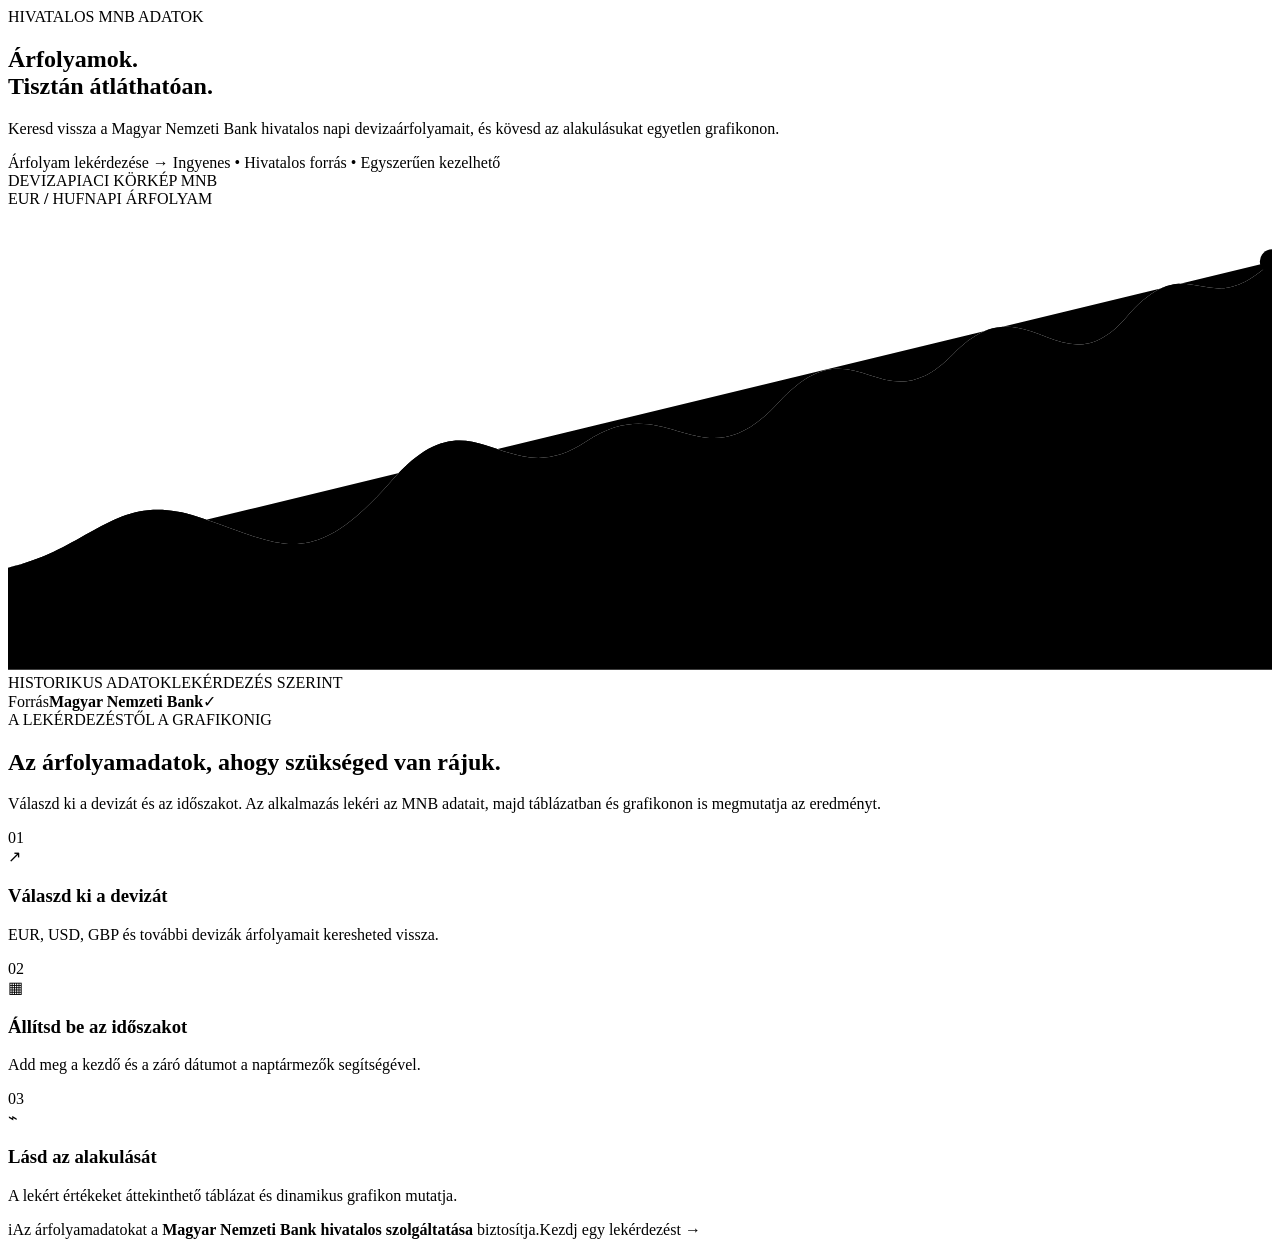
<file: src/main/resources/templates/index.html>
<!doctype html>
<html lang="hu" xmlns:th="http://www.thymeleaf.org">
<head th:replace="~{fragments :: head('Hivatalos árfolyamadatok')}"></head>
<body>
<nav th:replace="~{fragments :: nav('home')}"></nav>

<main>
    <section class="hero-section">
        <div class="container page-shell hero-grid">
            <div class="hero-copy">
                <div class="eyebrow"><span class="status-dot"></span> HIVATALOS MNB ADATOK</div>
                <h1>Árfolyamok.<br><span class="text-accent">Tisztán átláthatóan.</span></h1>
                <p class="hero-lead">Keresd vissza a Magyar Nemzeti Bank hivatalos napi devizaárfolyamait, és kövesd az alakulásukat egyetlen grafikonon.</p>
                <div class="hero-actions">
                    <a class="btn btn-primary btn-lg" th:href="@{/mnb}">Árfolyam lekérdezése <span aria-hidden="true">→</span></a>
                    <span class="action-note">Ingyenes • Hivatalos forrás • Egyszerűen kezelhető</span>
                </div>
            </div>
            <div class="hero-visual" aria-label="Stilizált árfolyamgrafikon illusztráció">
                <div class="visual-topline"><span>DEVIZAPIACI KÖRKÉP</span><span class="live-label"><i></i> MNB</span></div>
                <div class="visual-pair"><span>EUR <b>/</b> HUF</span><span class="visual-change">NAPI ÁRFOLYAM</span></div>
                <div class="visual-chart">
                    <div class="chart-gridline grid-one"></div><div class="chart-gridline grid-two"></div><div class="chart-gridline grid-three"></div>
                    <svg viewBox="0 0 520 190" role="img" aria-label="Emelkedő árfolyamvonal illusztráció" preserveAspectRatio="none">
                        <defs><linearGradient id="areaFill" x1="0" x2="0" y1="0" y2="1"><stop offset="0%" stop-color="#42d6b4" stop-opacity=".25"/><stop offset="100%" stop-color="#42d6b4" stop-opacity="0"/></linearGradient></defs>
                        <path class="chart-area" d="M0 148 C35 140 44 116 78 127 S124 151 158 112 S204 119 238 96 S285 115 317 80 S359 91 389 60 S433 76 460 45 S492 49 520 22 L520 190 L0 190 Z"/>
                        <path class="chart-line" d="M0 148 C35 140 44 116 78 127 S124 151 158 112 S204 119 238 96 S285 115 317 80 S359 91 389 60 S433 76 460 45 S492 49 520 22"/>
                        <circle cx="520" cy="22" r="5" class="chart-point"/>
                    </svg>
                    <div class="chart-dates"><span>HISTORIKUS ADATOK</span><span>LEKÉRDEZÉS SZERINT</span></div>
                </div>
                <div class="visual-footer"><span>Forrás</span><strong>Magyar Nemzeti Bank</strong><span class="shield-icon">✓</span></div>
            </div>
        </div>
    </section>

    <section class="section-space">
        <div class="container page-shell">
            <div class="section-heading">
                <div><div class="eyebrow">A LEKÉRDEZÉSTŐL A GRAFIKONIG</div><h2>Az árfolyamadatok, ahogy szükséged van rájuk.</h2></div>
                <p>Válaszd ki a devizát és az időszakot. Az alkalmazás lekéri az MNB adatait, majd táblázatban és grafikonon is megmutatja az eredményt.</p>
            </div>
            <div class="row g-3 feature-row">
                <div class="col-md-4"><article class="feature-card"><span class="feature-number">01</span><div class="feature-icon">↗</div><h3>Válaszd ki a devizát</h3><p>EUR, USD, GBP és további devizák árfolyamait keresheted vissza.</p></article></div>
                <div class="col-md-4"><article class="feature-card"><span class="feature-number">02</span><div class="feature-icon">▦</div><h3>Állítsd be az időszakot</h3><p>Add meg a kezdő és a záró dátumot a naptármezők segítségével.</p></article></div>
                <div class="col-md-4"><article class="feature-card"><span class="feature-number">03</span><div class="feature-icon">⌁</div><h3>Lásd az alakulását</h3><p>A lekért értékeket áttekinthető táblázat és dinamikus grafikon mutatja.</p></article></div>
            </div>
            <div class="source-note"><span class="source-icon">i</span><span>Az árfolyamadatokat a <strong>Magyar Nemzeti Bank hivatalos szolgáltatása</strong> biztosítja.</span><a th:href="@{/mnb}">Kezdj egy lekérdezést <span aria-hidden="true">→</span></a></div>
        </div>
    </section>
</main>

<footer th:replace="~{fragments :: footer}"></footer>
<th:block th:replace="~{fragments :: scripts}"></th:block>
</body>
</html>
</file>
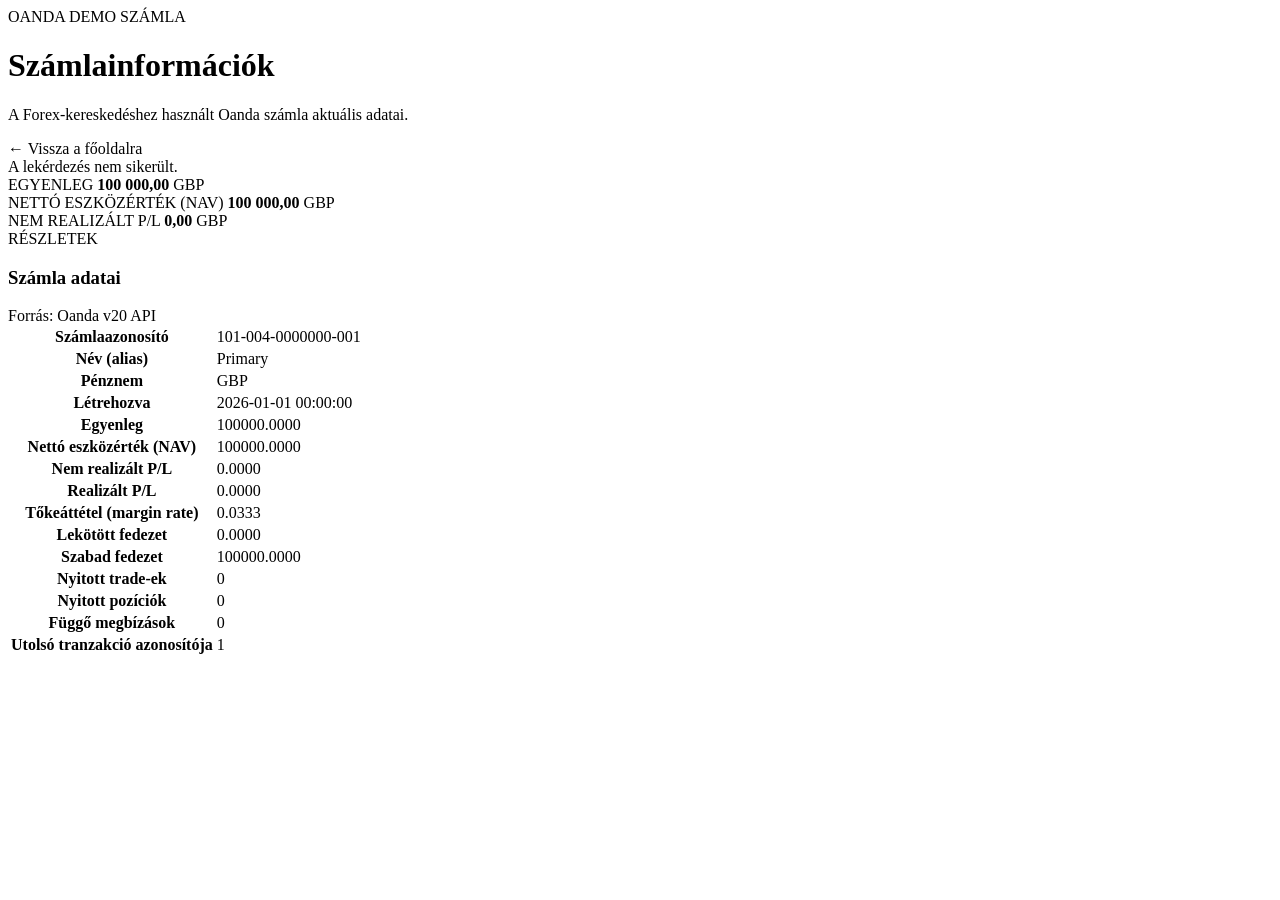
<file: src/main/resources/templates/account_info.html>
<!doctype html>
<html lang="hu" xmlns:th="http://www.thymeleaf.org">
<head th:replace="~{fragments :: head('Forex-account')}"></head>
<body>
<nav th:replace="~{fragments :: nav('account')}"></nav>

<main class="rates-page">
    <div class="container page-shell">
        <div class="rates-heading">
            <div><div class="eyebrow"><span class="status-dot"></span> OANDA DEMO SZÁMLA</div>
                <h1>Számlainformációk</h1>
                <p>A Forex-kereskedéshez használt Oanda számla aktuális adatai.</p>
            </div>
            <a class="back-link" th:href="@{/}">← Vissza a főoldalra</a>
        </div>

        <div class="alert alert-danger" role="alert" th:if="${error}" th:text="${error}">A lekérdezés nem sikerült.</div>

        <th:block th:if="${summary}">
            <div class="row g-3 mb-4">
                <div class="col-md-4"><article class="stat-card">
                    <span class="eyebrow">EGYENLEG</span>
                    <strong th:text="${#numbers.formatDecimal(summary.balance.bigDecimalValue(), 1, 'WHITESPACE', 2, 'COMMA')}">100 000,00</strong>
                    <span th:text="${summary.currency}">GBP</span>
                </article></div>
                <div class="col-md-4"><article class="stat-card">
                    <span class="eyebrow">NETTÓ ESZKÖZÉRTÉK (NAV)</span>
                    <strong th:text="${#numbers.formatDecimal(summary.NAV.bigDecimalValue(), 1, 'WHITESPACE', 2, 'COMMA')}">100 000,00</strong>
                    <span th:text="${summary.currency}">GBP</span>
                </article></div>
                <div class="col-md-4"><article class="stat-card">
                    <span class="eyebrow">NEM REALIZÁLT P/L</span>
                    <strong th:text="${#numbers.formatDecimal(summary.unrealizedPL.bigDecimalValue(), 1, 'WHITESPACE', 2, 'COMMA')}">0,00</strong>
                    <span th:text="${summary.currency}">GBP</span>
                </article></div>
            </div>

            <article class="table-card">
                <div class="card-heading"><div><span class="eyebrow">RÉSZLETEK</span><h3>Számla adatai</h3></div><span class="table-source">Forrás: Oanda v20 API</span></div>
                <div class="table-responsive"><table class="table align-middle rate-table">
                    <tbody>
                    <tr><th scope="row">Számlaazonosító</th><td class="text-end" th:text="${summary.id}">101-004-0000000-001</td></tr>
                    <tr><th scope="row">Név (alias)</th><td class="text-end" th:text="${summary.alias}">Primary</td></tr>
                    <tr><th scope="row">Pénznem</th><td class="text-end"><span class="currency-pill" th:text="${summary.currency}">GBP</span></td></tr>
                    <tr><th scope="row">Létrehozva</th><td class="text-end" th:text="${#strings.replace(#strings.substring(summary.createdTime.toString(), 0, 19), 'T', ' ')}">2026-01-01 00:00:00</td></tr>
                    <tr><th scope="row">Egyenleg</th><td class="text-end rate-value" th:text="${summary.balance}">100000.0000</td></tr>
                    <tr><th scope="row">Nettó eszközérték (NAV)</th><td class="text-end rate-value" th:text="${summary.NAV}">100000.0000</td></tr>
                    <tr><th scope="row">Nem realizált P/L</th><td class="text-end rate-value" th:text="${summary.unrealizedPL}">0.0000</td></tr>
                    <tr><th scope="row">Realizált P/L</th><td class="text-end rate-value" th:text="${summary.pl}">0.0000</td></tr>
                    <tr><th scope="row">Tőkeáttétel (margin rate)</th><td class="text-end rate-value" th:text="${summary.marginRate}">0.0333</td></tr>
                    <tr><th scope="row">Lekötött fedezet</th><td class="text-end rate-value" th:text="${summary.marginUsed}">0.0000</td></tr>
                    <tr><th scope="row">Szabad fedezet</th><td class="text-end rate-value" th:text="${summary.marginAvailable}">100000.0000</td></tr>
                    <tr><th scope="row">Nyitott trade-ek</th><td class="text-end" th:text="${summary.openTradeCount}">0</td></tr>
                    <tr><th scope="row">Nyitott pozíciók</th><td class="text-end" th:text="${summary.openPositionCount}">0</td></tr>
                    <tr><th scope="row">Függő megbízások</th><td class="text-end" th:text="${summary.pendingOrderCount}">0</td></tr>
                    <tr><th scope="row">Utolsó tranzakció azonosítója</th><td class="text-end" th:text="${summary.lastTransactionID}">1</td></tr>
                    </tbody>
                </table></div>
            </article>
        </th:block>
    </div>
</main>

<footer th:replace="~{fragments :: footer}"></footer>
<th:block th:replace="~{fragments :: scripts}"></th:block>
</body>
</html>
</file>
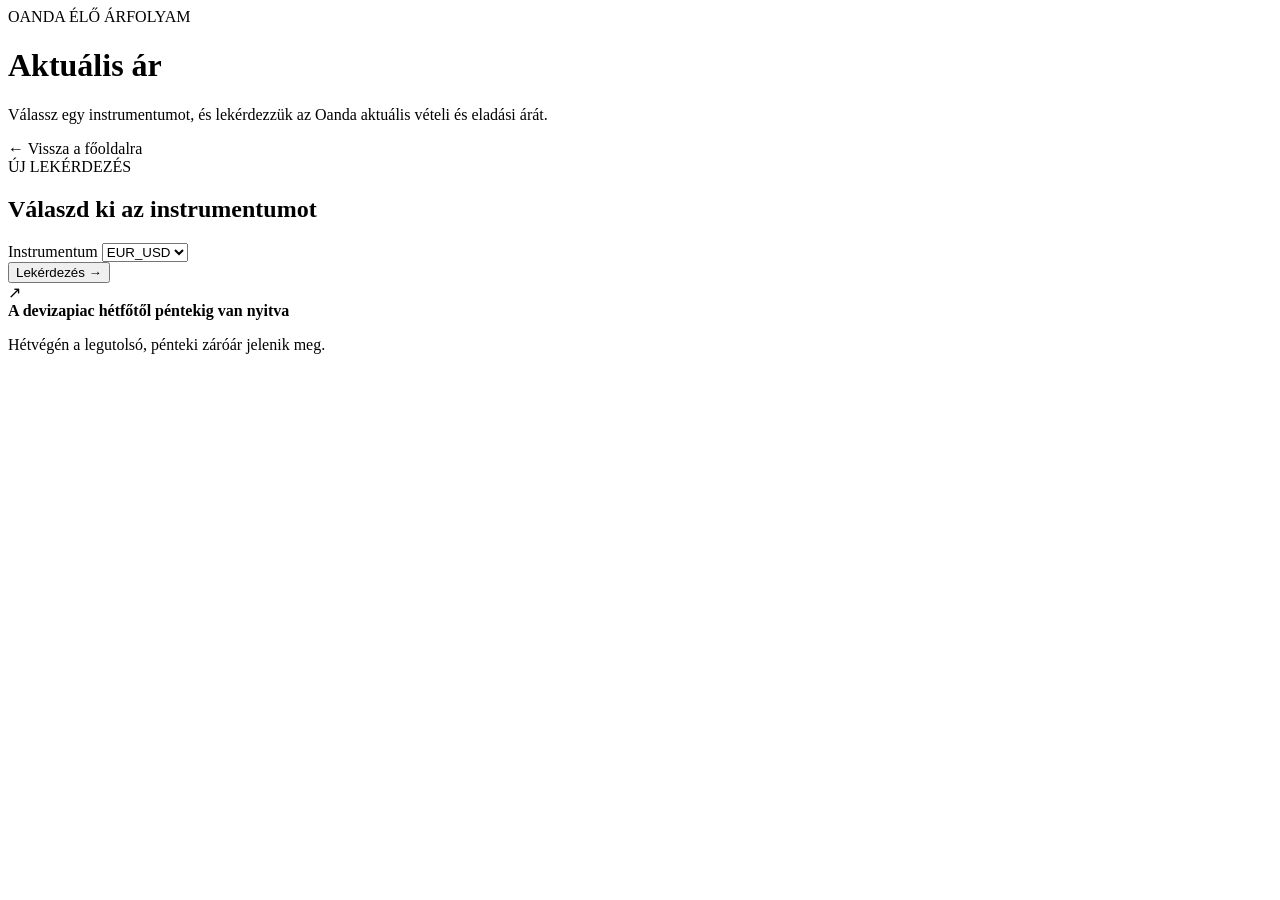
<file: src/main/resources/templates/form_actual_prices.html>
<!doctype html>
<html lang="hu" xmlns:th="http://www.thymeleaf.org">
<head th:replace="~{fragments :: head('Forex-AktÁr')}"></head>
<body>
<nav th:replace="~{fragments :: nav('aktar')}"></nav>

<main class="rates-page">
    <div class="container page-shell">
        <div class="rates-heading">
            <div><div class="eyebrow"><span class="status-dot"></span> OANDA ÉLŐ ÁRFOLYAM</div>
                <h1>Aktuális ár</h1>
                <p>Válassz egy instrumentumot, és lekérdezzük az Oanda aktuális vételi és eladási árát.</p>
            </div>
            <a class="back-link" th:href="@{/}">← Vissza a főoldalra</a>
        </div>

        <section class="query-card" aria-labelledby="query-title">
            <div class="query-title-row"><div><span class="eyebrow">ÚJ LEKÉRDEZÉS</span><h2 id="query-title">Válaszd ki az instrumentumot</h2></div></div>
            <form th:action="@{/actual_prices}" th:object="${par}" method="post">
                <div class="row g-3 align-items-end">
                    <div class="col-lg-9 col-md-8"><label class="form-label" for="instrument">Instrumentum</label>
                        <select class="form-select form-select-lg" id="instrument" th:field="*{instrument}" required>
                            <option th:each="instr : ${instruments}" th:value="${instr}" th:text="${instr}">EUR_USD</option>
                        </select>
                    </div>
                    <div class="col-lg-3 col-md-4"><button class="btn btn-primary btn-lg w-100 search-button" type="submit">Lekérdezés <span aria-hidden="true">→</span></button></div>
                </div>
            </form>
        </section>
        <div class="initial-state"><span class="initial-icon">↗</span><div><strong>A devizapiac hétfőtől péntekig van nyitva</strong><p>Hétvégén a legutolsó, pénteki záróár jelenik meg.</p></div></div>
    </div>
</main>

<footer th:replace="~{fragments :: footer}"></footer>
<th:block th:replace="~{fragments :: scripts}"></th:block>
</body>
</html>
</file>
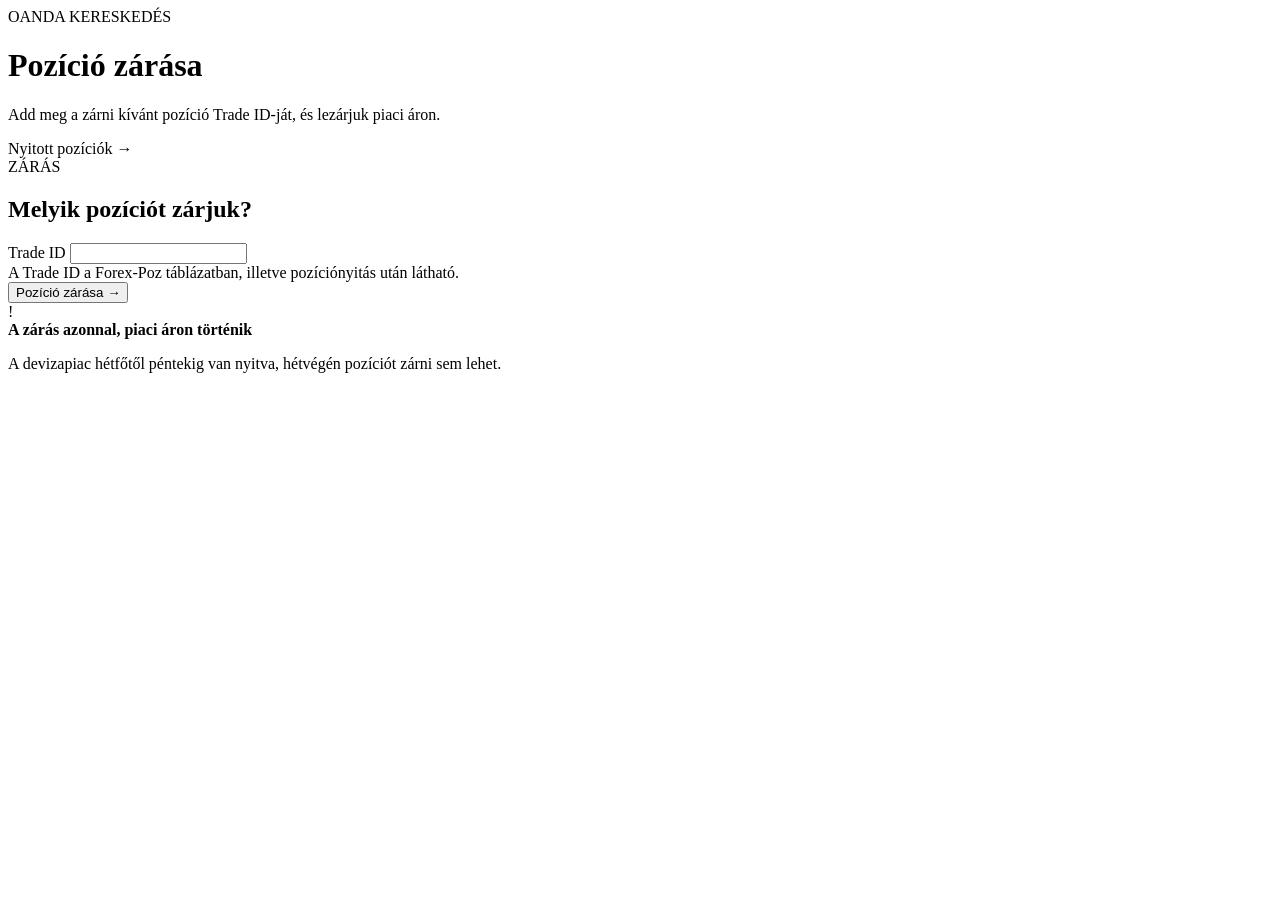
<file: src/main/resources/templates/form_close_position.html>
<!doctype html>
<html lang="hu" xmlns:th="http://www.thymeleaf.org">
<head th:replace="~{fragments :: head('Forex-Zár')}"></head>
<body>
<nav th:replace="~{fragments :: nav('zar')}"></nav>

<main class="rates-page">
    <div class="container page-shell">
        <div class="rates-heading">
            <div><div class="eyebrow"><span class="status-dot"></span> OANDA KERESKEDÉS</div>
                <h1>Pozíció zárása</h1>
                <p>Add meg a zárni kívánt pozíció Trade ID-ját, és lezárjuk piaci áron.</p>
            </div>
            <a class="back-link" th:href="@{/positions}">Nyitott pozíciók →</a>
        </div>

        <section class="query-card" aria-labelledby="query-title">
            <div class="query-title-row"><div><span class="eyebrow">ZÁRÁS</span><h2 id="query-title">Melyik pozíciót zárjuk?</h2></div></div>
            <form th:action="@{/close_position}" th:object="${param}" method="post">
                <div class="row g-3 align-items-end">
                    <div class="col-lg-9 col-md-8"><label class="form-label" for="tradeId">Trade ID</label>
                        <input class="form-control form-control-lg" id="tradeId" type="number" min="1" step="1" th:field="*{tradeId}" required>
                        <div class="form-text">A Trade ID a Forex-Poz táblázatban, illetve pozíciónyitás után látható.</div>
                    </div>
                    <div class="col-lg-3 col-md-4"><button class="btn btn-primary btn-lg w-100 search-button" type="submit">Pozíció zárása <span aria-hidden="true">→</span></button></div>
                </div>
            </form>
        </section>
        <div class="initial-state"><span class="initial-icon">!</span><div><strong>A zárás azonnal, piaci áron történik</strong><p>A devizapiac hétfőtől péntekig van nyitva, hétvégén pozíciót zárni sem lehet.</p></div></div>
    </div>
</main>

<footer th:replace="~{fragments :: footer}"></footer>
<th:block th:replace="~{fragments :: scripts}"></th:block>
</body>
</html>
</file>
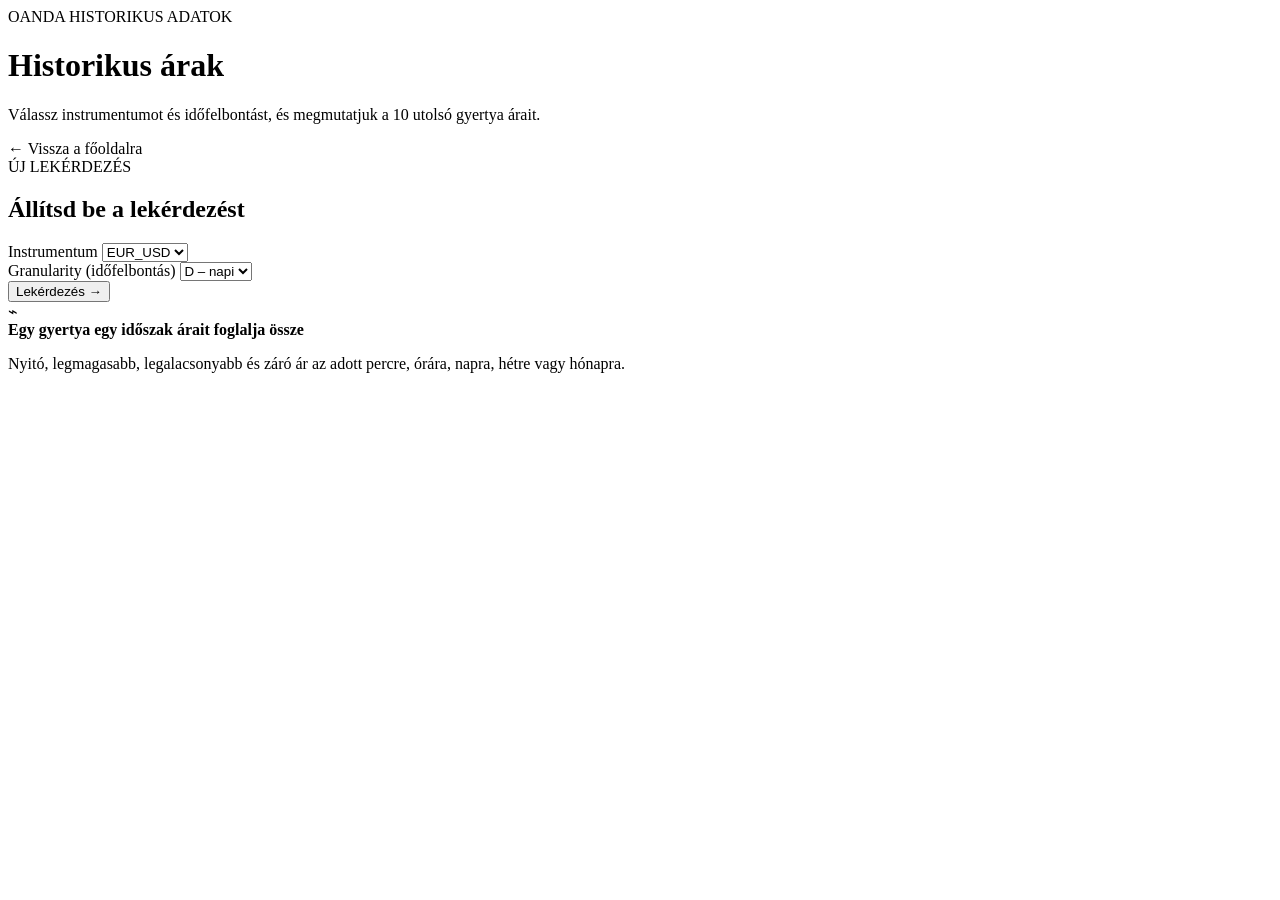
<file: src/main/resources/templates/form_hist_prices.html>
<!doctype html>
<html lang="hu" xmlns:th="http://www.thymeleaf.org">
<head th:replace="~{fragments :: head('Forex-HistÁr')}"></head>
<body>
<nav th:replace="~{fragments :: nav('histar')}"></nav>

<main class="rates-page">
    <div class="container page-shell">
        <div class="rates-heading">
            <div><div class="eyebrow"><span class="status-dot"></span> OANDA HISTORIKUS ADATOK</div>
                <h1>Historikus árak</h1>
                <p>Válassz instrumentumot és időfelbontást, és megmutatjuk a 10 utolsó gyertya árait.</p>
            </div>
            <a class="back-link" th:href="@{/}">← Vissza a főoldalra</a>
        </div>

        <section class="query-card" aria-labelledby="query-title">
            <div class="query-title-row"><div><span class="eyebrow">ÚJ LEKÉRDEZÉS</span><h2 id="query-title">Állítsd be a lekérdezést</h2></div></div>
            <form th:action="@{/hist_prices}" th:object="${param}" method="post">
                <div class="row g-3 align-items-end">
                    <div class="col-lg-5 col-md-6"><label class="form-label" for="instrument">Instrumentum</label>
                        <select class="form-select form-select-lg" id="instrument" th:field="*{instrument}" required>
                            <option th:each="instr : ${instruments}" th:value="${instr}" th:text="${instr}">EUR_USD</option>
                        </select>
                    </div>
                    <div class="col-lg-4 col-md-6"><label class="form-label" for="granularity">Granularity (időfelbontás)</label>
                        <select class="form-select form-select-lg" id="granularity" th:field="*{granularity}" required>
                            <option th:each="g : ${granularities}" th:value="${g.key}" th:text="${g.value}">D – napi</option>
                        </select>
                    </div>
                    <div class="col-lg-3 col-md-12"><button class="btn btn-primary btn-lg w-100 search-button" type="submit">Lekérdezés <span aria-hidden="true">→</span></button></div>
                </div>
            </form>
        </section>
        <div class="initial-state"><span class="initial-icon">⌁</span><div><strong>Egy gyertya egy időszak árait foglalja össze</strong><p>Nyitó, legmagasabb, legalacsonyabb és záró ár az adott percre, órára, napra, hétre vagy hónapra.</p></div></div>
    </div>
</main>

<footer th:replace="~{fragments :: footer}"></footer>
<th:block th:replace="~{fragments :: scripts}"></th:block>
</body>
</html>
</file>
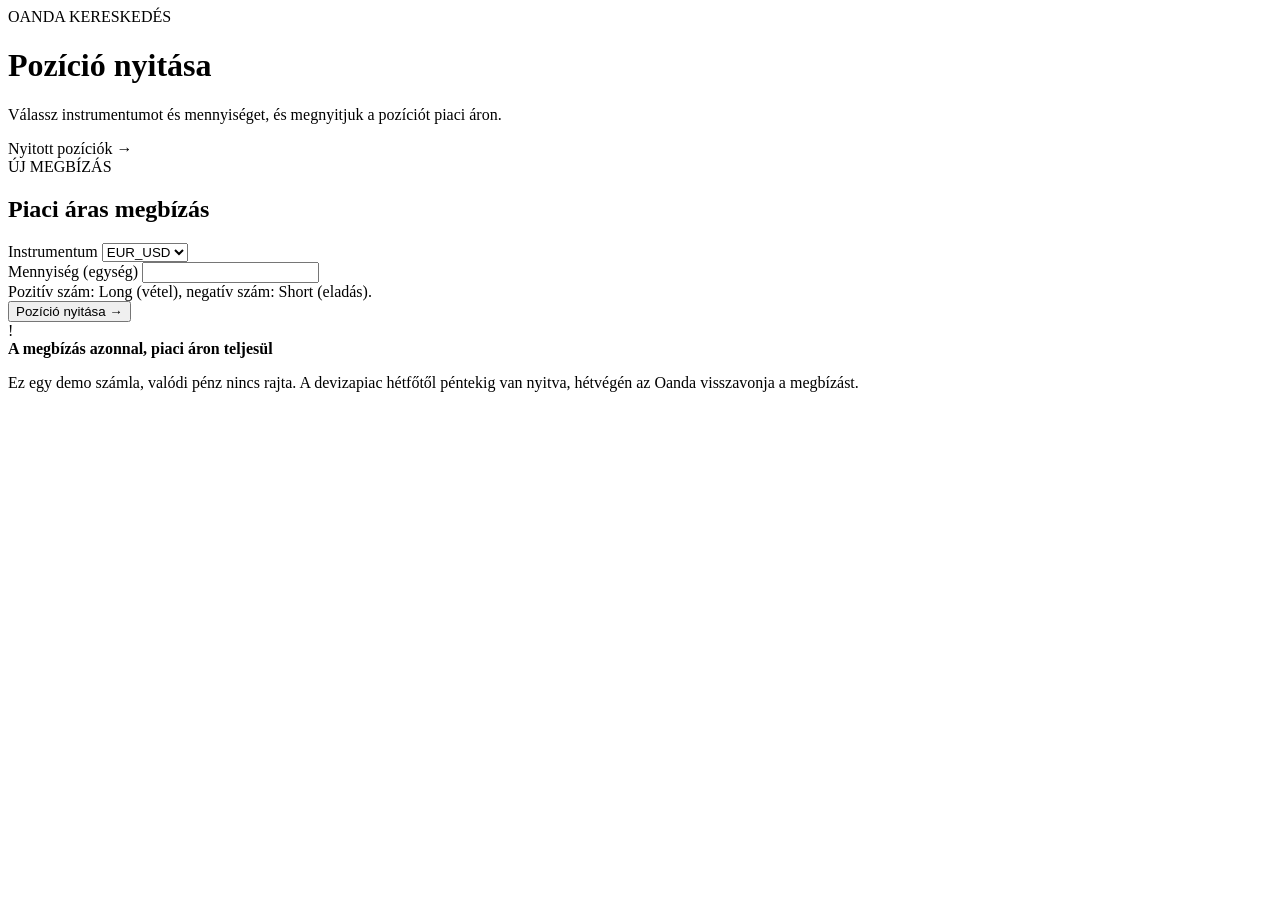
<file: src/main/resources/templates/form_open_position.html>
<!doctype html>
<html lang="hu" xmlns:th="http://www.thymeleaf.org">
<head th:replace="~{fragments :: head('Forex-Nyit')}"></head>
<body>
<nav th:replace="~{fragments :: nav('nyit')}"></nav>

<main class="rates-page">
    <div class="container page-shell">
        <div class="rates-heading">
            <div><div class="eyebrow"><span class="status-dot"></span> OANDA KERESKEDÉS</div>
                <h1>Pozíció nyitása</h1>
                <p>Válassz instrumentumot és mennyiséget, és megnyitjuk a pozíciót piaci áron.</p>
            </div>
            <a class="back-link" th:href="@{/positions}">Nyitott pozíciók →</a>
        </div>

        <section class="query-card" aria-labelledby="query-title">
            <div class="query-title-row"><div><span class="eyebrow">ÚJ MEGBÍZÁS</span><h2 id="query-title">Piaci áras megbízás</h2></div></div>
            <form th:action="@{/open_position}" th:object="${param}" method="post">
                <div class="row g-3 align-items-end">
                    <div class="col-lg-5 col-md-6"><label class="form-label" for="instrument">Instrumentum</label>
                        <select class="form-select form-select-lg" id="instrument" th:field="*{instrument}" required>
                            <option th:each="instr : ${instruments}" th:value="${instr}" th:text="${instr}">EUR_USD</option>
                        </select>
                    </div>
                    <div class="col-lg-4 col-md-6"><label class="form-label" for="units">Mennyiség (egység)</label>
                        <input class="form-control form-control-lg" id="units" type="number" step="1" th:field="*{units}" required>
                        <div class="form-text">Pozitív szám: Long (vétel), negatív szám: Short (eladás).</div>
                    </div>
                    <div class="col-lg-3 col-md-12"><button class="btn btn-primary btn-lg w-100 search-button" type="submit">Pozíció nyitása <span aria-hidden="true">→</span></button></div>
                </div>
            </form>
        </section>
        <div class="initial-state"><span class="initial-icon">!</span><div><strong>A megbízás azonnal, piaci áron teljesül</strong><p>Ez egy demo számla, valódi pénz nincs rajta. A devizapiac hétfőtől péntekig van nyitva, hétvégén az Oanda visszavonja a megbízást.</p></div></div>
    </div>
</main>

<footer th:replace="~{fragments :: footer}"></footer>
<th:block th:replace="~{fragments :: scripts}"></th:block>
</body>
</html>
</file>
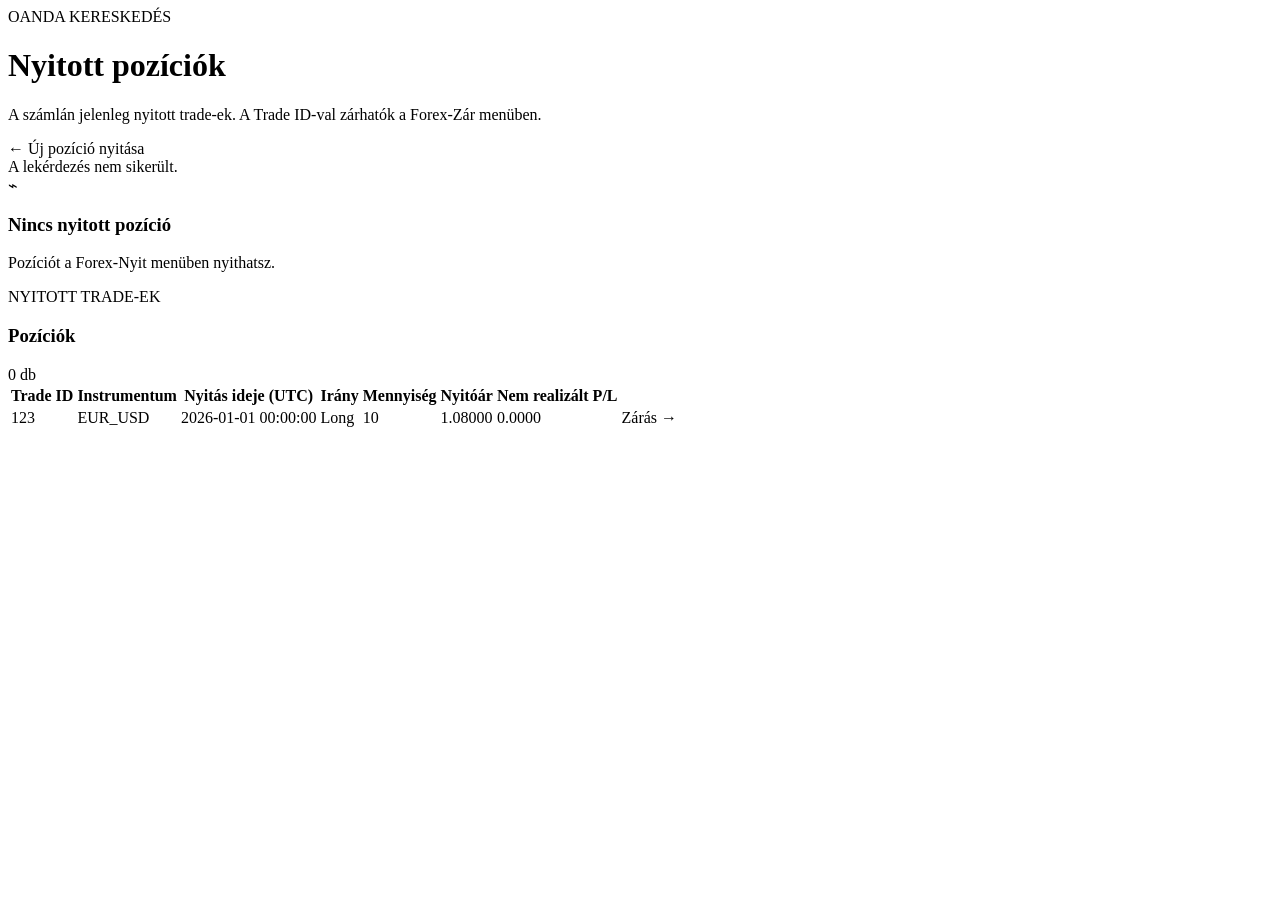
<file: src/main/resources/templates/positions.html>
<!doctype html>
<html lang="hu" xmlns:th="http://www.thymeleaf.org">
<head th:replace="~{fragments :: head('Forex-Poz')}"></head>
<body>
<nav th:replace="~{fragments :: nav('poz')}"></nav>

<main class="rates-page">
    <div class="container page-shell">
        <div class="rates-heading">
            <div><div class="eyebrow"><span class="status-dot"></span> OANDA KERESKEDÉS</div>
                <h1>Nyitott pozíciók</h1>
                <p>A számlán jelenleg nyitott trade-ek. A Trade ID-val zárhatók a Forex-Zár menüben.</p>
            </div>
            <a class="back-link" th:href="@{/open_position}">← Új pozíció nyitása</a>
        </div>

        <div class="alert alert-danger" role="alert" th:if="${error}" th:text="${error}">A lekérdezés nem sikerült.</div>

        <th:block th:if="${trades != null}">
            <div class="empty-state" th:if="${#lists.isEmpty(trades)}"><span class="empty-icon">⌁</span>
                <h3>Nincs nyitott pozíció</h3>
                <p>Pozíciót a Forex-Nyit menüben nyithatsz.</p>
            </div>

            <article class="table-card" th:if="${!#lists.isEmpty(trades)}">
                <div class="card-heading"><div><span class="eyebrow">NYITOTT TRADE-EK</span><h3>Pozíciók</h3></div><span class="result-count" th:text="${#lists.size(trades)} + ' db'">0 db</span></div>
                <div class="table-responsive"><table class="table align-middle rate-table">
                    <thead><tr><th>Trade ID</th><th>Instrumentum</th><th>Nyitás ideje (UTC)</th><th>Irány</th><th class="text-end">Mennyiség</th><th class="text-end">Nyitóár</th><th class="text-end">Nem realizált P/L</th><th></th></tr></thead>
                    <tbody><tr th:each="trade : ${trades}">
                        <td class="rate-value" th:text="${trade.id}">123</td>
                        <td><span class="currency-pill" th:text="${trade.instrument}">EUR_USD</span></td>
                        <td th:text="${#strings.replace(#strings.substring(trade.openTime.toString(), 0, 19), 'T', ' ')}">2026-01-01 00:00:00</td>
                        <td th:text="${trade.currentUnits.doubleValue() > 0} ? 'Long' : 'Short'">Long</td>
                        <td class="text-end" th:text="${trade.currentUnits}">10</td>
                        <td class="text-end" th:text="${trade.price}">1.08000</td>
                        <td class="text-end rate-value" th:text="${trade.unrealizedPL}">0.0000</td>
                        <td class="text-end"><a class="back-link" th:href="@{/close_position(tradeId=${trade.id})}">Zárás →</a></td>
                    </tr></tbody>
                </table></div>
            </article>
        </th:block>
    </div>
</main>

<footer th:replace="~{fragments :: footer}"></footer>
<th:block th:replace="~{fragments :: scripts}"></th:block>
</body>
</html>
</file>
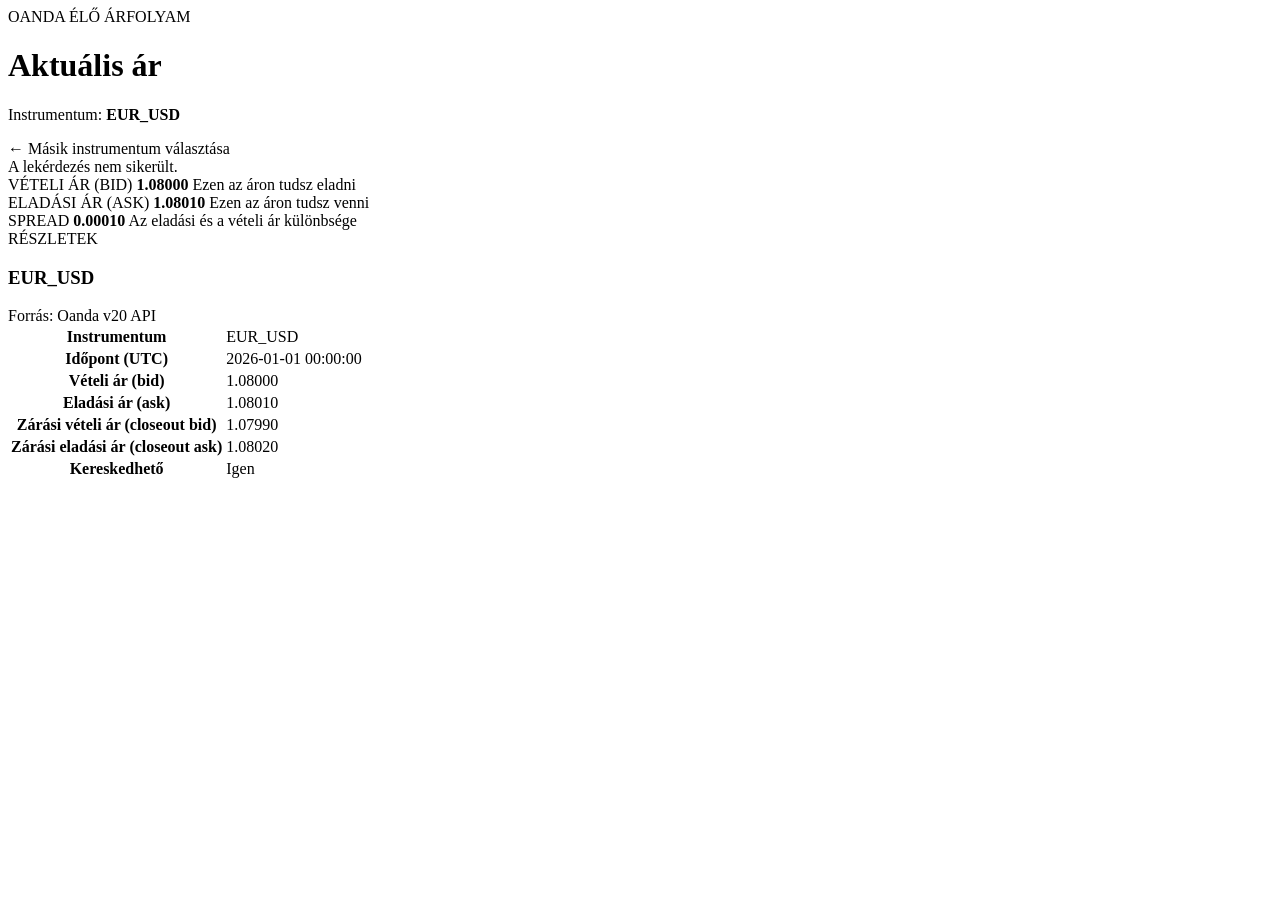
<file: src/main/resources/templates/result_actual_prices.html>
<!doctype html>
<html lang="hu" xmlns:th="http://www.thymeleaf.org">
<head th:replace="~{fragments :: head('Forex-AktÁr')}"></head>
<body>
<nav th:replace="~{fragments :: nav('aktar')}"></nav>

<main class="rates-page">
    <div class="container page-shell">
        <div class="rates-heading">
            <div><div class="eyebrow"><span class="status-dot"></span> OANDA ÉLŐ ÁRFOLYAM</div>
                <h1>Aktuális ár</h1>
                <p>Instrumentum: <strong th:text="${instr}">EUR_USD</strong></p>
            </div>
            <a class="back-link" th:href="@{/actual_prices}">← Másik instrumentum választása</a>
        </div>

        <div class="alert alert-danger" role="alert" th:if="${error}" th:text="${error}">A lekérdezés nem sikerült.</div>

        <th:block th:each="p : ${prices}">
            <div class="row g-3 mb-4">
                <div class="col-md-4"><article class="stat-card">
                    <span class="eyebrow">VÉTELI ÁR (BID)</span>
                    <strong th:text="${p.bids[0].price}">1.08000</strong>
                    <span>Ezen az áron tudsz eladni</span>
                </article></div>
                <div class="col-md-4"><article class="stat-card">
                    <span class="eyebrow">ELADÁSI ÁR (ASK)</span>
                    <strong th:text="${p.asks[0].price}">1.08010</strong>
                    <span>Ezen az áron tudsz venni</span>
                </article></div>
                <div class="col-md-4"><article class="stat-card">
                    <span class="eyebrow">SPREAD</span>
                    <strong th:text="${p.asks[0].price.bigDecimalValue().subtract(p.bids[0].price.bigDecimalValue())}">0.00010</strong>
                    <span>Az eladási és a vételi ár különbsége</span>
                </article></div>
            </div>

            <article class="table-card">
                <div class="card-heading"><div><span class="eyebrow">RÉSZLETEK</span><h3 th:text="${p.instrument}">EUR_USD</h3></div><span class="table-source">Forrás: Oanda v20 API</span></div>
                <div class="table-responsive"><table class="table align-middle rate-table">
                    <tbody>
                    <tr><th scope="row">Instrumentum</th><td class="text-end"><span class="currency-pill" th:text="${p.instrument}">EUR_USD</span></td></tr>
                    <tr><th scope="row">Időpont (UTC)</th><td class="text-end" th:text="${#strings.replace(#strings.substring(p.time.toString(), 0, 19), 'T', ' ')}">2026-01-01 00:00:00</td></tr>
                    <tr><th scope="row">Vételi ár (bid)</th><td class="text-end rate-value" th:text="${p.bids[0].price}">1.08000</td></tr>
                    <tr><th scope="row">Eladási ár (ask)</th><td class="text-end rate-value" th:text="${p.asks[0].price}">1.08010</td></tr>
                    <tr><th scope="row">Zárási vételi ár (closeout bid)</th><td class="text-end rate-value" th:text="${p.closeoutBid}">1.07990</td></tr>
                    <tr><th scope="row">Zárási eladási ár (closeout ask)</th><td class="text-end rate-value" th:text="${p.closeoutAsk}">1.08020</td></tr>
                    <tr><th scope="row">Kereskedhető</th><td class="text-end" th:text="${p.tradeable} ? 'Igen' : 'Nem (a piac zárva)'">Igen</td></tr>
                    </tbody>
                </table></div>
            </article>
        </th:block>
    </div>
</main>

<footer th:replace="~{fragments :: footer}"></footer>
<th:block th:replace="~{fragments :: scripts}"></th:block>
</body>
</html>
</file>
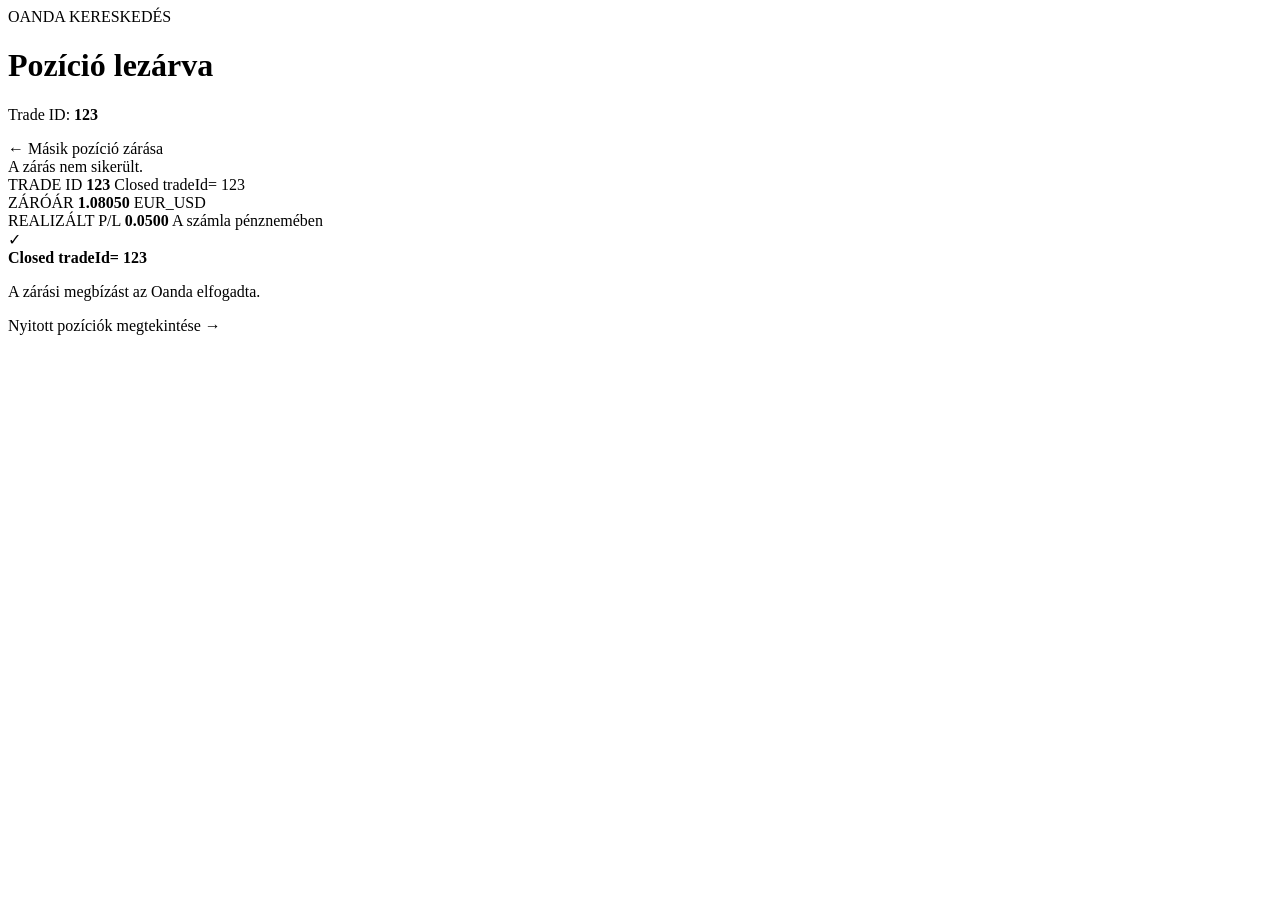
<file: src/main/resources/templates/result_close_position.html>
<!doctype html>
<html lang="hu" xmlns:th="http://www.thymeleaf.org">
<head th:replace="~{fragments :: head('Forex-Zár')}"></head>
<body>
<nav th:replace="~{fragments :: nav('zar')}"></nav>

<main class="rates-page">
    <div class="container page-shell">
        <div class="rates-heading">
            <div><div class="eyebrow"><span class="status-dot"></span> OANDA KERESKEDÉS</div>
                <h1 th:text="${error} ? 'A pozíció nem zárult le' : 'Pozíció lezárva'">Pozíció lezárva</h1>
                <p>Trade ID: <strong th:text="${id}">123</strong></p>
            </div>
            <a class="back-link" th:href="@{/close_position}">← Másik pozíció zárása</a>
        </div>

        <div class="alert alert-danger" role="alert" th:if="${error}" th:text="${error}">A zárás nem sikerült.</div>

        <th:block th:if="${error == null}">
            <div class="row g-3 mb-4" th:if="${fill}">
                <div class="col-md-4"><article class="stat-card">
                    <span class="eyebrow">TRADE ID</span>
                    <strong th:text="${id}">123</strong>
                    <span th:text="${tradeId}">Closed tradeId= 123</span>
                </article></div>
                <div class="col-md-4"><article class="stat-card">
                    <span class="eyebrow">ZÁRÓÁR</span>
                    <strong th:text="${fill.price}">1.08050</strong>
                    <span th:text="${fill.instrument}">EUR_USD</span>
                </article></div>
                <div class="col-md-4"><article class="stat-card">
                    <span class="eyebrow">REALIZÁLT P/L</span>
                    <strong th:text="${fill.pl}">0.0500</strong>
                    <span>A számla pénznemében</span>
                </article></div>
            </div>
            <div class="initial-state" th:unless="${fill}"><span class="initial-icon">✓</span><div><strong th:text="${tradeId}">Closed tradeId= 123</strong><p>A zárási megbízást az Oanda elfogadta.</p></div></div>
            <p class="mt-3"><a class="back-link" th:href="@{/positions}">Nyitott pozíciók megtekintése →</a></p>
        </th:block>
    </div>
</main>

<footer th:replace="~{fragments :: footer}"></footer>
<th:block th:replace="~{fragments :: scripts}"></th:block>
</body>
</html>
</file>
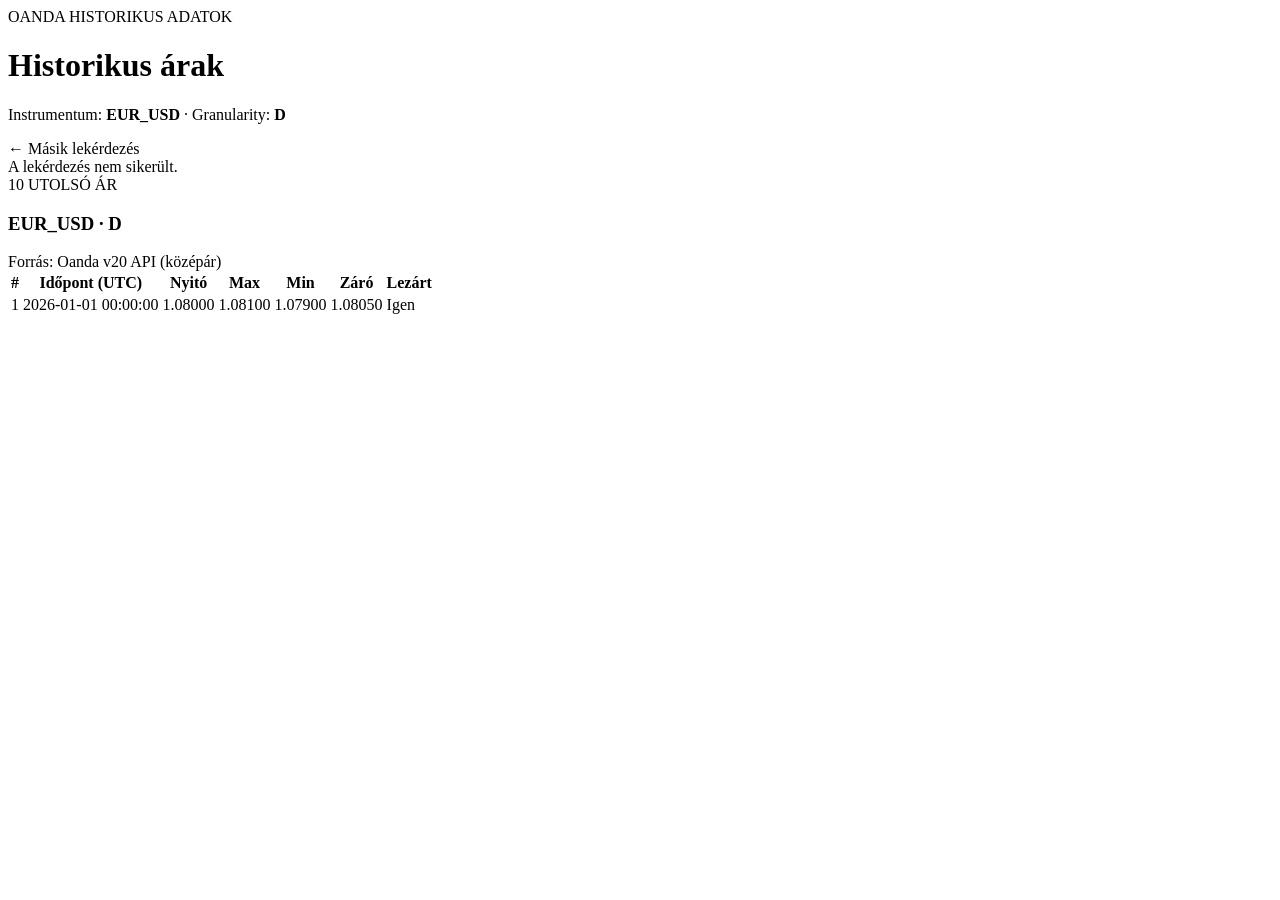
<file: src/main/resources/templates/result_hist_prices.html>
<!doctype html>
<html lang="hu" xmlns:th="http://www.thymeleaf.org">
<head th:replace="~{fragments :: head('Forex-HistÁr')}"></head>
<body>
<nav th:replace="~{fragments :: nav('histar')}"></nav>

<main class="rates-page">
    <div class="container page-shell">
        <div class="rates-heading">
            <div><div class="eyebrow"><span class="status-dot"></span> OANDA HISTORIKUS ADATOK</div>
                <h1>Historikus árak</h1>
                <p>Instrumentum: <strong th:text="${instr}">EUR_USD</strong> · Granularity: <strong th:text="${granularity}">D</strong></p>
            </div>
            <a class="back-link" th:href="@{/hist_prices}">← Másik lekérdezés</a>
        </div>

        <div class="alert alert-danger" role="alert" th:if="${error}" th:text="${error}">A lekérdezés nem sikerült.</div>

        <article class="table-card" th:if="${candles}">
            <div class="card-heading"><div><span class="eyebrow">10 UTOLSÓ ÁR</span><h3 th:text="${instr} + ' · ' + ${granularity}">EUR_USD · D</h3></div><span class="table-source">Forrás: Oanda v20 API (középár)</span></div>
            <div class="table-responsive"><table class="table align-middle rate-table">
                <thead><tr><th>#</th><th>Időpont (UTC)</th><th class="text-end">Nyitó</th><th class="text-end">Max</th><th class="text-end">Min</th><th class="text-end">Záró</th><th class="text-end">Lezárt</th></tr></thead>
                <tbody><tr th:each="candle, stat : ${candles}">
                    <td th:text="${stat.count}">1</td>
                    <td th:text="${#strings.replace(#strings.substring(candle.time.toString(), 0, 19), 'T', ' ')}">2026-01-01 00:00:00</td>
                    <td class="text-end" th:text="${candle.mid.o}">1.08000</td>
                    <td class="text-end" th:text="${candle.mid.h}">1.08100</td>
                    <td class="text-end" th:text="${candle.mid.l}">1.07900</td>
                    <td class="text-end rate-value" th:text="${candle.mid.c}">1.08050</td>
                    <td class="text-end" th:text="${candle.complete} ? 'Igen' : 'Folyamatban'">Igen</td>
                </tr></tbody>
            </table></div>
        </article>
    </div>
</main>

<footer th:replace="~{fragments :: footer}"></footer>
<th:block th:replace="~{fragments :: scripts}"></th:block>
</body>
</html>
</file>
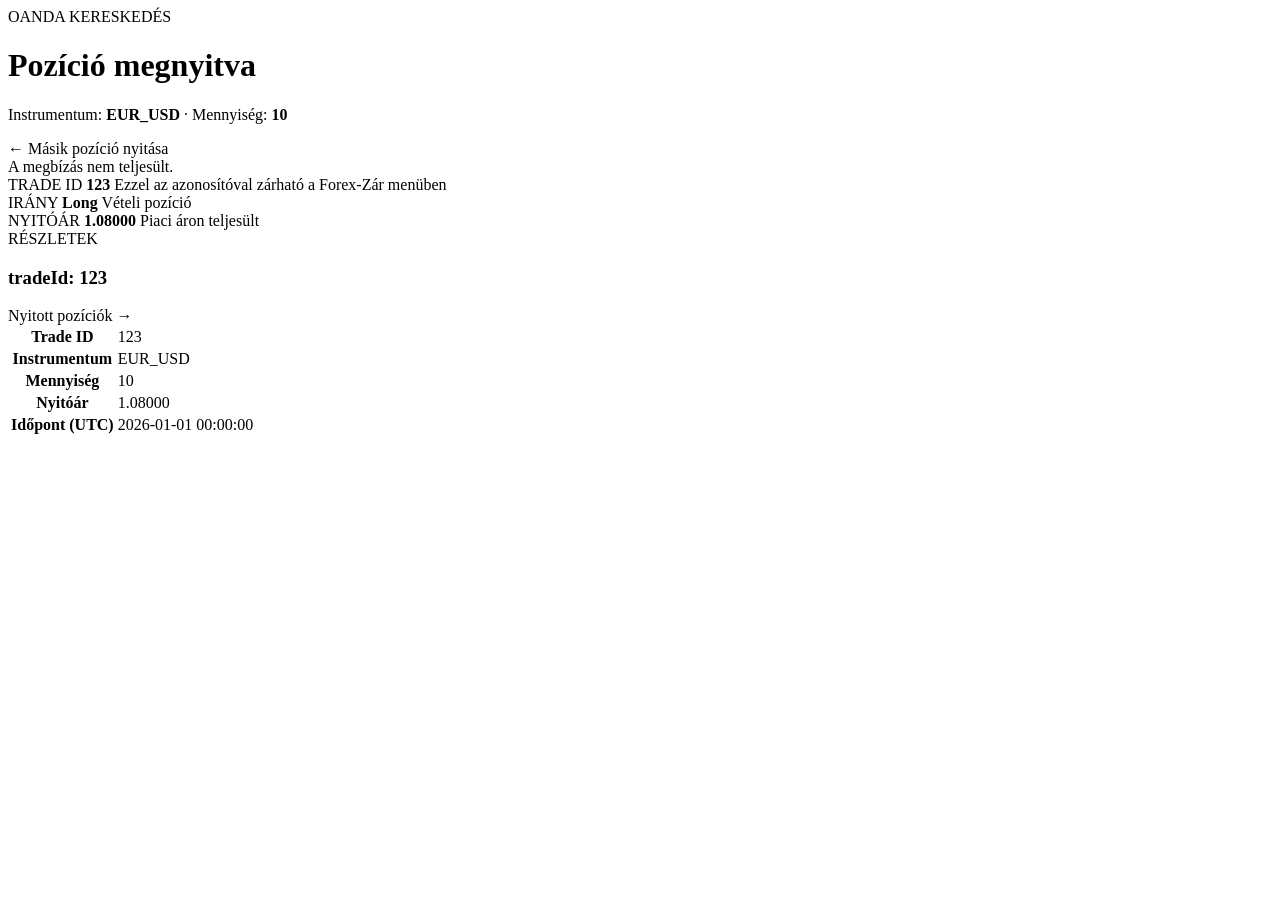
<file: src/main/resources/templates/result_open_position.html>
<!doctype html>
<html lang="hu" xmlns:th="http://www.thymeleaf.org">
<head th:replace="~{fragments :: head('Forex-Nyit')}"></head>
<body>
<nav th:replace="~{fragments :: nav('nyit')}"></nav>

<main class="rates-page">
    <div class="container page-shell">
        <div class="rates-heading">
            <div><div class="eyebrow"><span class="status-dot"></span> OANDA KERESKEDÉS</div>
                <h1 th:text="${fill} ? 'Pozíció megnyitva' : 'A pozíció nem nyílt meg'">Pozíció megnyitva</h1>
                <p>Instrumentum: <strong th:text="${instr}">EUR_USD</strong> · Mennyiség: <strong th:text="${units}">10</strong></p>
            </div>
            <a class="back-link" th:href="@{/open_position}">← Másik pozíció nyitása</a>
        </div>

        <div class="alert alert-danger" role="alert" th:if="${error}" th:text="${error}">A megbízás nem teljesült.</div>

        <th:block th:if="${fill}">
            <div class="row g-3 mb-4">
                <div class="col-md-4"><article class="stat-card">
                    <span class="eyebrow">TRADE ID</span>
                    <strong th:text="${fill.id}">123</strong>
                    <span>Ezzel az azonosítóval zárható a Forex-Zár menüben</span>
                </article></div>
                <div class="col-md-4"><article class="stat-card">
                    <span class="eyebrow">IRÁNY</span>
                    <strong th:text="${units > 0} ? 'Long' : 'Short'">Long</strong>
                    <span th:text="${units > 0} ? 'Vételi pozíció' : 'Eladási pozíció'">Vételi pozíció</span>
                </article></div>
                <div class="col-md-4"><article class="stat-card">
                    <span class="eyebrow">NYITÓÁR</span>
                    <strong th:text="${fill.price}">1.08000</strong>
                    <span>Piaci áron teljesült</span>
                </article></div>
            </div>

            <article class="table-card">
                <div class="card-heading"><div><span class="eyebrow">RÉSZLETEK</span><h3 th:text="${id}">tradeId: 123</h3></div><a class="table-source" th:href="@{/positions}">Nyitott pozíciók →</a></div>
                <div class="table-responsive"><table class="table align-middle rate-table">
                    <tbody>
                    <tr><th scope="row">Trade ID</th><td class="text-end" th:text="${fill.id}">123</td></tr>
                    <tr><th scope="row">Instrumentum</th><td class="text-end"><span class="currency-pill" th:text="${fill.instrument}">EUR_USD</span></td></tr>
                    <tr><th scope="row">Mennyiség</th><td class="text-end" th:text="${fill.units}">10</td></tr>
                    <tr><th scope="row">Nyitóár</th><td class="text-end rate-value" th:text="${fill.price}">1.08000</td></tr>
                    <tr><th scope="row">Időpont (UTC)</th><td class="text-end" th:text="${#strings.replace(#strings.substring(fill.time.toString(), 0, 19), 'T', ' ')}">2026-01-01 00:00:00</td></tr>
                    </tbody>
                </table></div>
            </article>
        </th:block>
    </div>
</main>

<footer th:replace="~{fragments :: footer}"></footer>
<th:block th:replace="~{fragments :: scripts}"></th:block>
</body>
</html>
</file>
